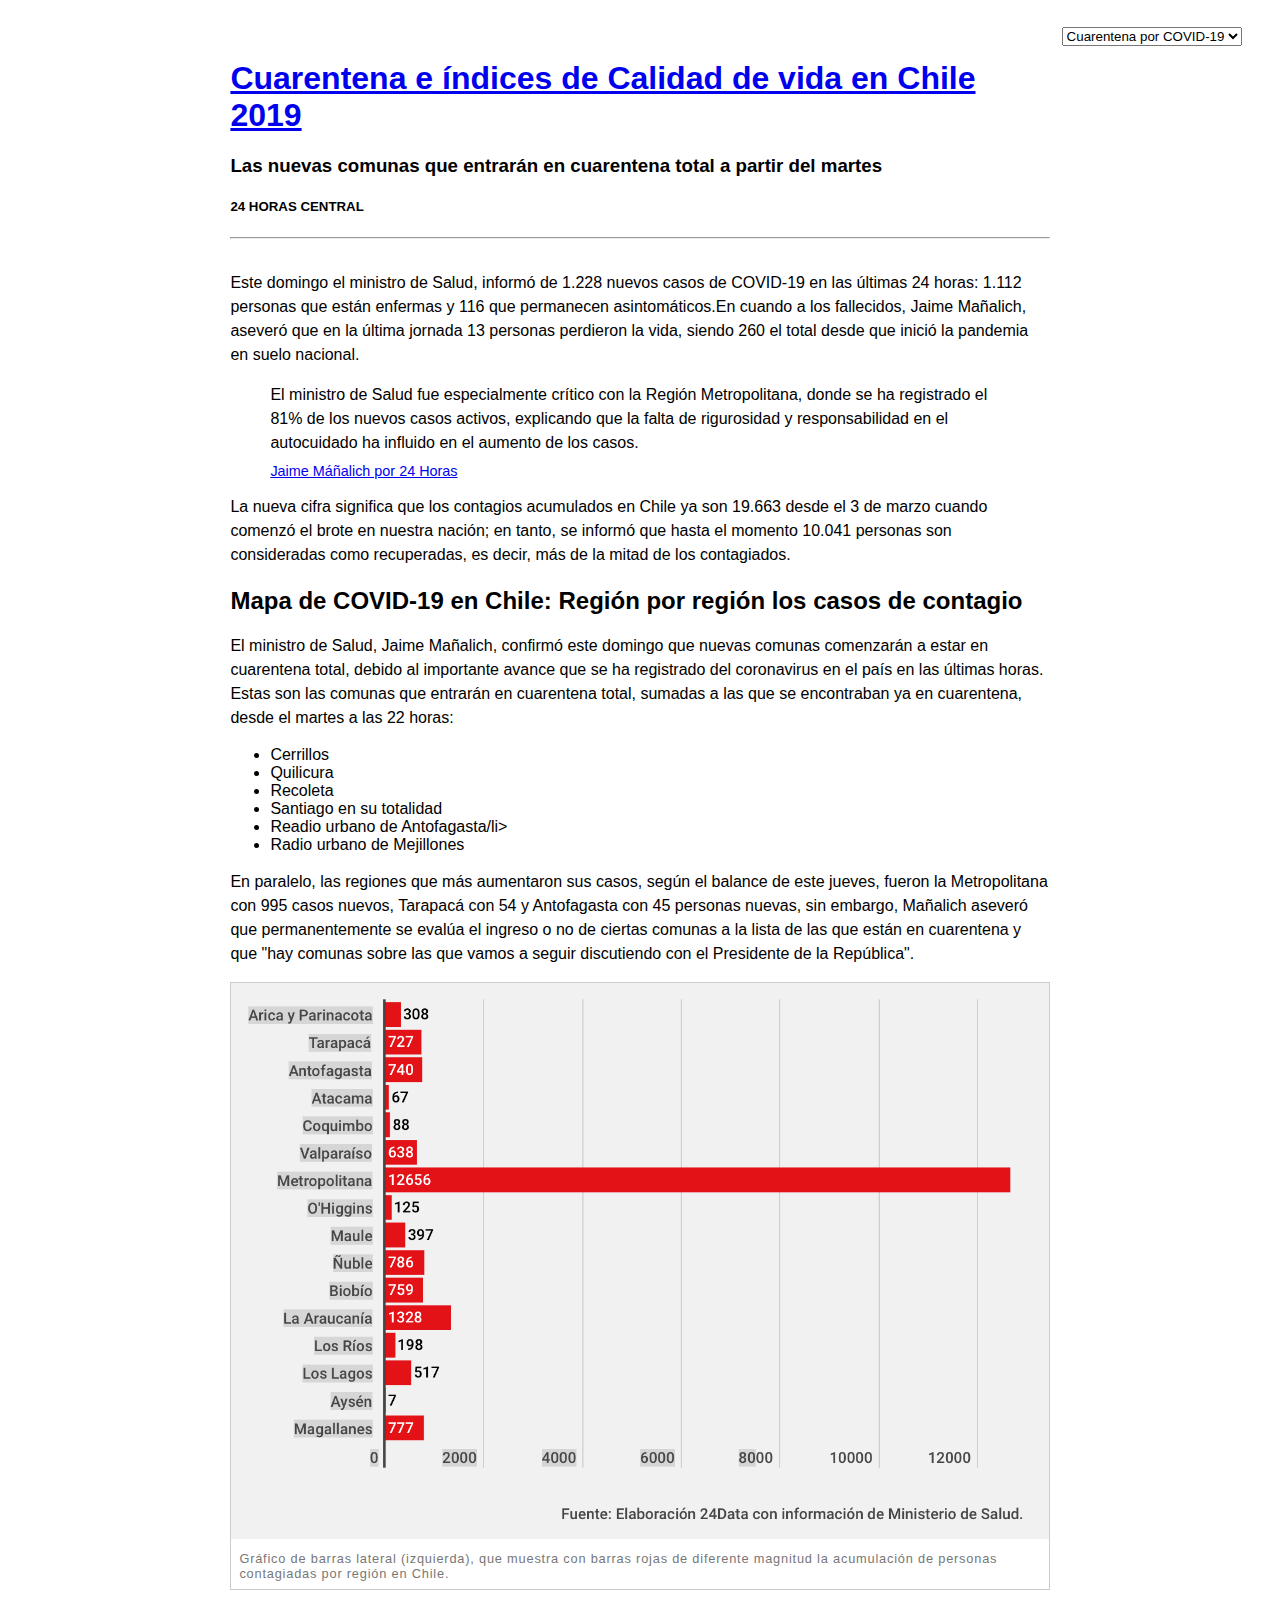
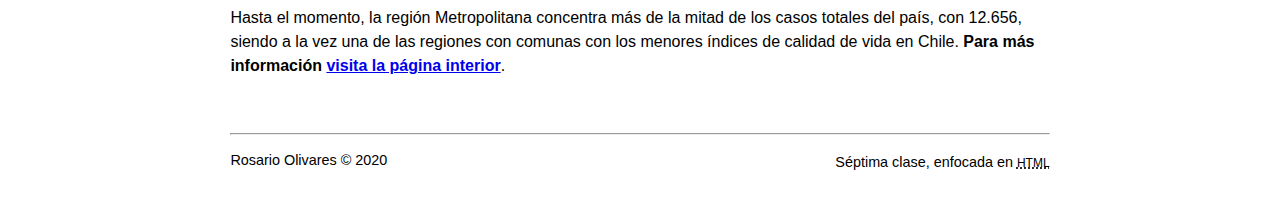
<file: index.html>
<!DOCTYPE html>
<html lang="es">

<head>
    <meta charset="utf-8">
    <meta name="viewport" content="width=device-width, initial-scale=1, shrink-to-fit=no">
    <!--agregar metadatos-->
    <link rel="stylesheet" href="estilo.css">
    <title>ICVU y COVID-19 Chile</title>
</head>

<body>
    <nav>
        <select onchange="if (this.value) window.location.href=this.value">
            <option value="index.html" selected>Cuarentena por COVID-19</option>
            <option value="page.html">ICVU Chile</option>
        </select>
    </nav>
    <div class="container">
        <header>
            <!--el elemento hgroup ya no se usa; ver http://html5doctor.com/the-hgroup-element/ -->
            <h1><a href="index.html">Cuarentena e índices de Calidad de vida en Chile 2019</a></h1>
            <h3>Las nuevas comunas que entrarán en cuarentena total a partir del martes</h3>
            <h5>24 HORAS CENTRAL</h5>
            <hr>
        </header>
        <section>
            <p>Este domingo el ministro de Salud, informó de 1.228 nuevos casos de COVID-19 en las últimas 24 horas: 1.112 personas que están enfermas y 116 que permanecen asintomáticos.En cuando a los fallecidos, Jaime Mañalich, aseveró que en la última jornada 13 personas perdieron la vida, siendo 260 el total desde que inició la pandemia en suelo nacional.</p>
            <blockquote cite="https://www.24horas.cl/coronavirus/las-nuevas-comunas-que-entraran-en-cuarentena-total-a-partir-de-este-martes-4144266">
                <p>El ministro de Salud fue especialmente crítico con la Región Metropolitana, donde se ha registrado el 81% de los nuevos casos activos, explicando que la falta de rigurosidad y responsabilidad en el autocuidado ha influido en el aumento de los casos.</p>
                <footer><a href="https://www.24horas.cl/coronavirus/las-nuevas-comunas-que-entraran-en-cuarentena-total-a-partir-de-este-martes-4144266">Jaime Máñalich por 24 Horas</a></footer>
            </blockquote>
            <p> La nueva cifra significa que los contagios acumulados en Chile ya son 19.663 desde el 3 de marzo cuando comenzó el brote en nuestra nación; en tanto, se informó que hasta el momento 10.041 personas son consideradas como recuperadas, es decir, más de la mitad de los contagiados.</p>
            <h2>Mapa de COVID-19 en Chile: Región por región los casos de contagio</h2>
            <p>El ministro de Salud, Jaime Mañalich, confirmó este domingo que nuevas comunas comenzarán a estar en cuarentena total, debido al importante avance que se ha registrado del coronavirus en el país en las últimas horas. Estas son las comunas que entrarán en cuarentena total, sumadas a las que se encontraban ya en cuarentena, desde el martes a las 22 horas:</p>
            <!--ver https://developer.mozilla.org/es/docs/Web/HTML/Elemento/ul -->
            <ul>
                <li>Cerrillos</li>
                <li>Quilicura</li>
                <li>Recoleta</li>
                <li>Santiago en su totalidad</li>
                <li>Readio urbano de Antofagasta/li>
                <li>Radio urbano de Mejillones</li>
            </ul>
            <p>En paralelo, las regiones que más aumentaron sus casos, según el balance de este jueves, fueron la Metropolitana con 995 casos nuevos, Tarapacá con 54 y Antofagasta con 45 personas nuevas, sin embargo, Mañalich aseveró que permanentemente se evalúa el ingreso o no de ciertas comunas a la lista de las que están en cuarentena y que "hay comunas sobre las que vamos a seguir discutiendo con el Presidente de la República".</p>
            <figure>
                <img src="Acumulación covid 03:05.png" alt="Datos acumulados de contagios en Chile">
                <figcaption>Gráfico de barras lateral (izquierda), que muestra con barras rojas de diferente magnitud la acumulación de personas contagiadas por región en Chile.</figcaption>
            </figure>
            <p>Hasta el momento, la región Metropolitana concentra más de la mitad de los casos totales del país, con 12.656, siendo a la vez una de las regiones con comunas con los menores índices de calidad de vida en Chile. <strong>Para más información <a href="page.html">visita la página interior</a></strong>.</p>
        </section>
        <footer>
            <hr>
            <p>Rosario Olivares &copy; 2020 <span class="derecha">Séptima clase, enfocada en <abbr title="HyperText Markup Language">html</abbr></span></p>
        </footer>
    </div>
</body>

</html>
</file>
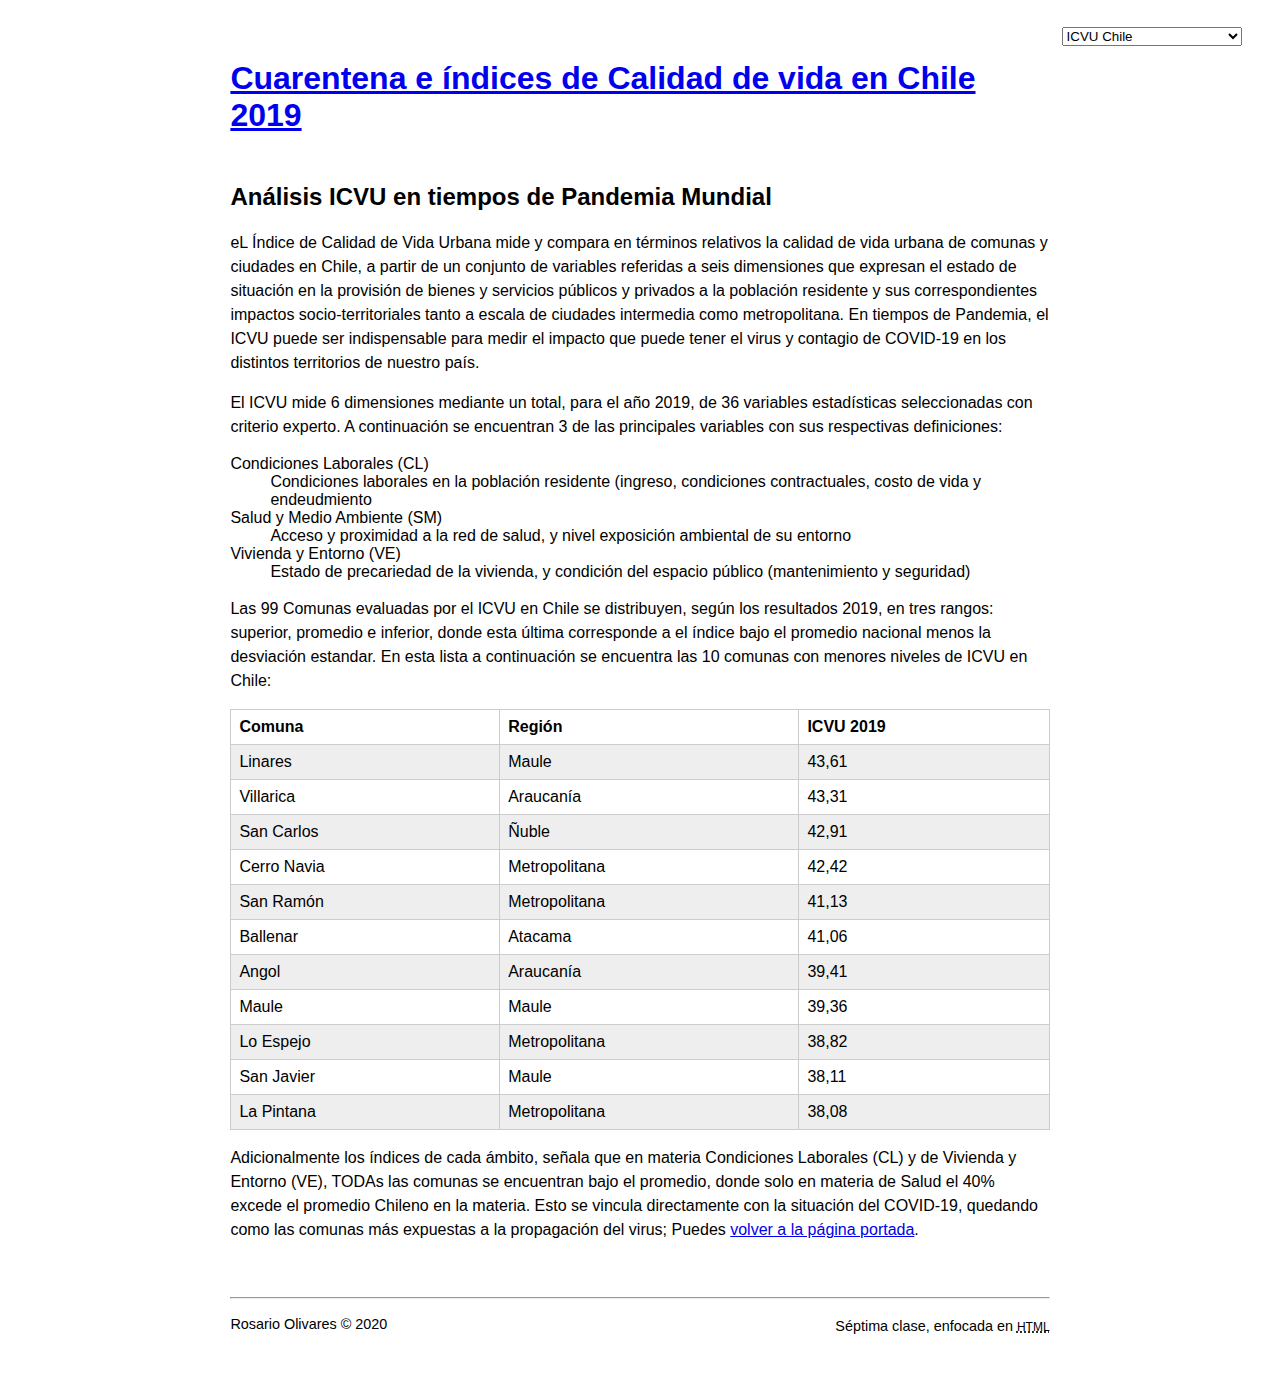
<file: page.html>
<!DOCTYPE html>
<html lang="es">

<head>
    <meta charset="utf-8">
    <meta name="viewport" content="width=device-width, initial-scale=1, shrink-to-fit=no">
    <!--agregar metadatos-->
    <link rel="stylesheet" href="estilo.css">
    <title>ICVU y COVID-19 Chile</title>
</head>

<body>
    <nav>
        <select onchange="if (this.value) window.location.href=this.value">
            <option value="index.html">Cuarentena por COVID-19</option>
            <option value="page.html" selected>ICVU Chile</option>
        </select>
    </nav>
    <div class="container">
        <header>
            <!--el elemento hgroup ya no se usa; ver http://html5doctor.com/the-hgroup-element/ -->
            <h1><a href="index.html">Cuarentena e índices de Calidad de vida en Chile 2019</a></h1>
        </header>
        <section>
            <h2>Análisis ICVU en tiempos de Pandemia Mundial</h2>
            <p>eL Índice de Calidad de Vida Urbana mide y compara en términos relativos la calidad de vida urbana de comunas y ciudades en Chile, a partir de un conjunto de variables referidas a seis dimensiones que expresan el estado de situación en la provisión de bienes y servicios públicos y privados a la población residente y sus correspondientes impactos socio-territoriales tanto a escala de ciudades intermedia como metropolitana. En tiempos de Pandemia, el ICVU puede ser indispensable para medir el impacto que puede tener el virus y contagio de COVID-19 en los distintos territorios de nuestro país.</p>
            <p>El ICVU mide 6 dimensiones mediante un total, para el año 2019, de 36 variables estadísticas seleccionadas con criterio experto. A continuación se encuentran 3 de las principales variables con sus respectivas definiciones:</p>
            <!-- ver https://developer.mozilla.org/es/docs/Web/HTML/Elemento/dl -->
            <dl>
                <dt>Condiciones Laborales (CL)</dt>
                <dd>Condiciones laborales en la población residente (ingreso, condiciones contractuales, costo de vida y endeudmiento </dd>
                
                <dt>Salud y Medio Ambiente (SM)</dt>
                <dd>Acceso y proximidad a la red de salud, y nivel exposición ambiental de su entorno</dd>
                
                <dt>Vivienda y Entorno (VE)</dt>
                <dd>Estado de precariedad de la vivienda, y condición del espacio público (mantenimiento y seguridad)</dd>
            </dl>
            <p>Las 99 Comunas evaluadas por el ICVU en Chile se distribuyen, según los resultados 2019, en tres rangos: superior, promedio e inferior, donde esta última corresponde a el índice bajo el promedio nacional menos la desviación estandar. En esta lista a continuación se encuentra las 10 comunas con menores niveles de ICVU en Chile:</p>

            <table>
                <tr>
                    <th>Comuna</th>
                    <th>Región</th>
                    <th>ICVU 2019</th>
                </tr>
                <tr>
                    <td>Linares</td>
                    <td>Maule</td>
                    <td>43,61</td>
                </tr>
                <tr>
                    <td>Villarica</td>
                    <td>Araucanía</td>
                    <td>43,31</td>
                </tr>
                <tr>
                    <td>San Carlos</td>
                    <td>Ñuble</td>
                    <td>42,91</td>
                </tr>
                <tr>
                    <td>Cerro Navia</td>
                    <td>Metropolitana</td>
                    <td>42,42</td>
                </tr>                                               
                 <tr>
                    <td>San Ramón</td>
                    <td>Metropolitana</td>
                    <td>41,13</td>
                </tr> 
                <tr>
                    <td>Ballenar</td>
                    <td>Atacama</td>
                    <td>41,06</td>
                </tr>
                <tr>
                    <td>Angol</td>
                    <td>Araucanía</td>
                    <td>39,41</td>
                </tr>
                <tr>
                    <td>Maule</td>
                    <td>Maule</td>
                    <td>39,36</td>
                </tr>
                <tr>
                    <td>Lo Espejo</td>
                    <td>Metropolitana</td>
                    <td>38,82</td>
                </tr>
                <tr>
                    <td>San Javier</td>
                    <td>Maule</td>
                    <td>38,11</td>
                </tr>                                               
                 <tr>
                    <td>La Pintana</td>
                    <td>Metropolitana</td>
                    <td>38,08</td>
                </tr>
            </table>

            <p>Adicionalmente los índices de cada ámbito, señala que en materia Condiciones Laborales (CL) y de Vivienda y Entorno (VE), TODAs las comunas se encuentran bajo el promedio, donde solo en materia de Salud el 40% excede el promedio Chileno en la materia. Esto se vincula directamente con la situación del COVID-19, quedando como las comunas más expuestas a la propagación del virus; Puedes <a href="index.html">volver a la página portada</a>.</p>

        </section>
        <footer>
            <hr>
            <p>Rosario Olivares &copy; 2020 <span class="derecha">Séptima clase, enfocada en <abbr title="HyperText Markup Language">html</abbr></span></p>
        </footer>
    </div>
</body>

</html>
</file>
<file: estilo.css>
html, body { margin: 0; padding: 0;}

body { font-family: Helvetica, Arial, sans-serif; }

nav { position: absolute; right: 3%; top: 3%; z-index:999;}

div.container{ padding:3% 18%; }

@media screen and (orientation:portrait){
    div.container{ padding:6%; }    
}

p{ line-height: 1.5; }

blockquote p{ margin:0 0 .5rem 0; padding:0; }

section{ padding:0.5rem 0 2rem 0;}

figure{ margin:0.5rem 0; padding:0; border:1px solid #ccc;}

figure img {max-width: 100%; height: auto;}

figure figcaption {font-size:80%; letter-spacing: 0.05rem; padding:0.5rem; color:#777;}

footer{ font-size:90%; }

footer abbr{ font-variant: small-caps; font-size: 115%;}

.derecha{float:right;}

table { border-collapse: collapse; width: 100%;}

td, th { border: 1px solid #ccc; text-align: left; padding: 8px;}

tr:nth-child(even) { background-color: #eee; }
</file>
